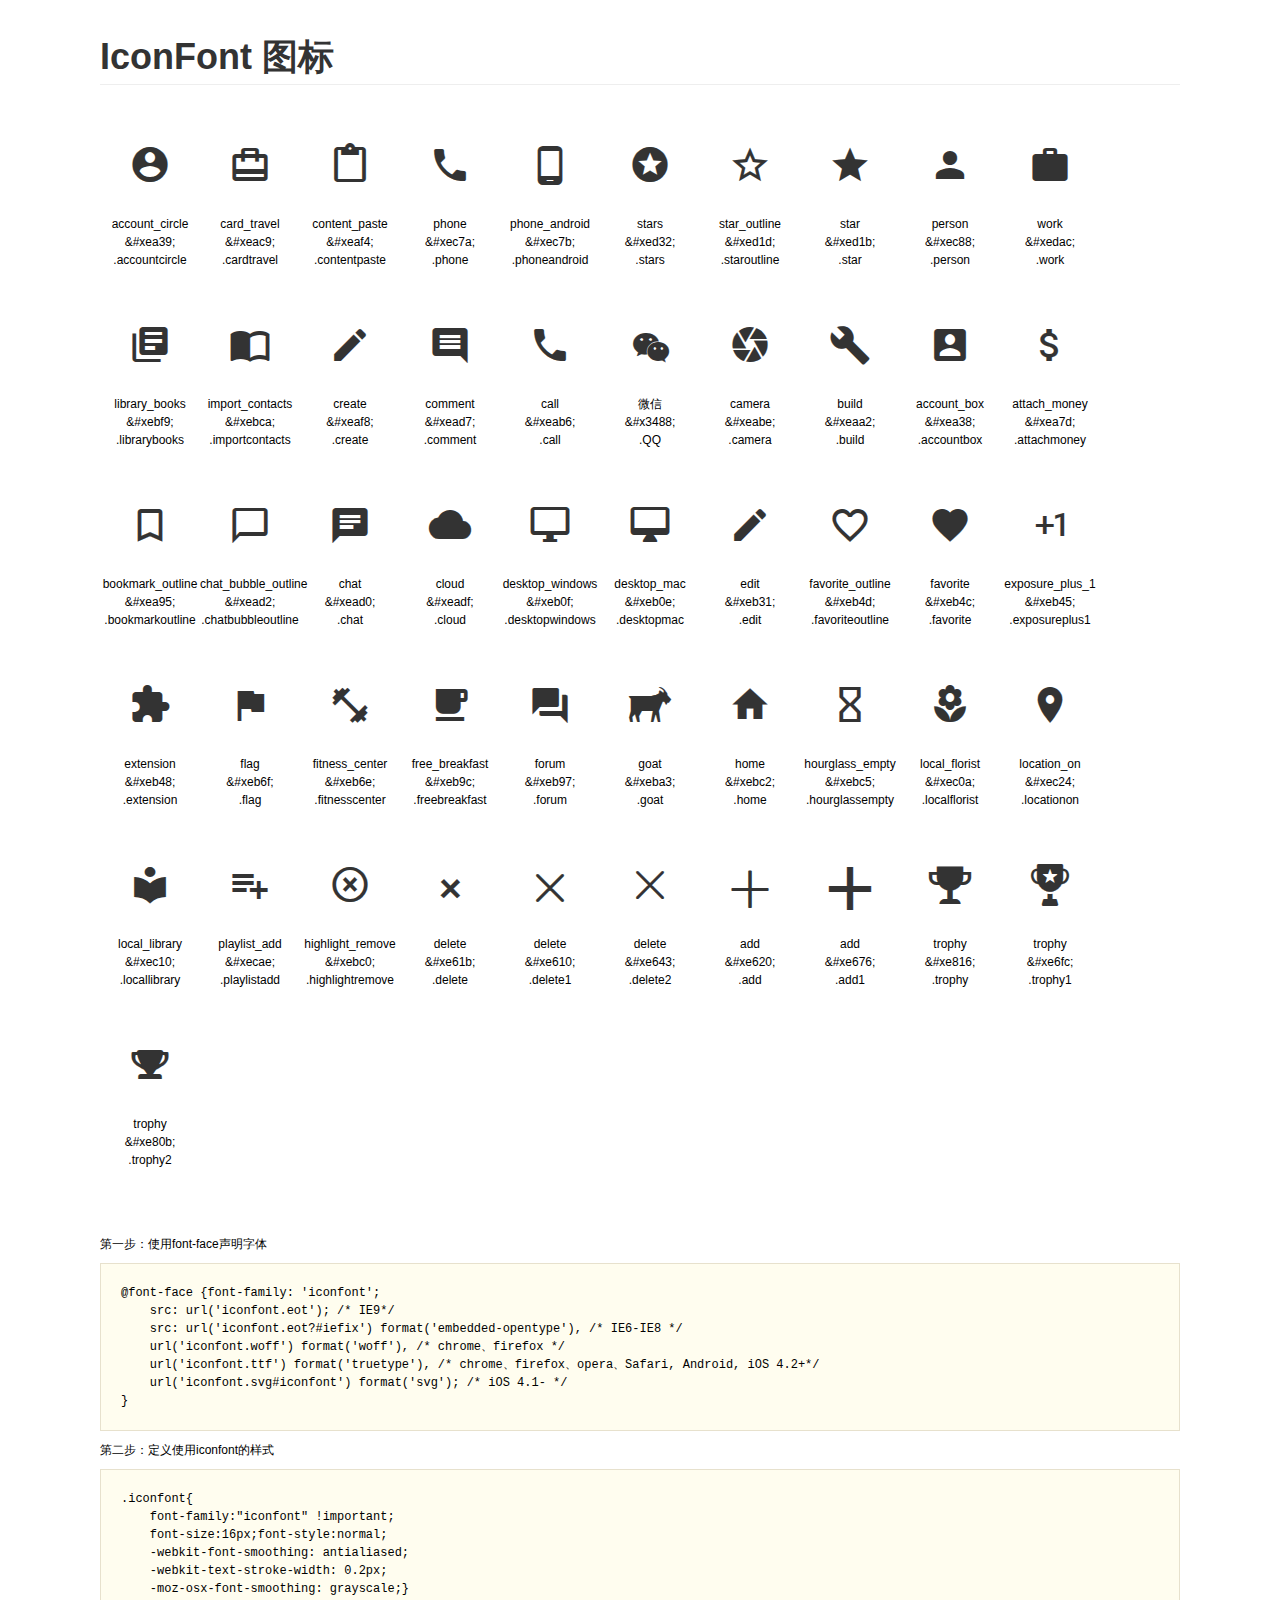
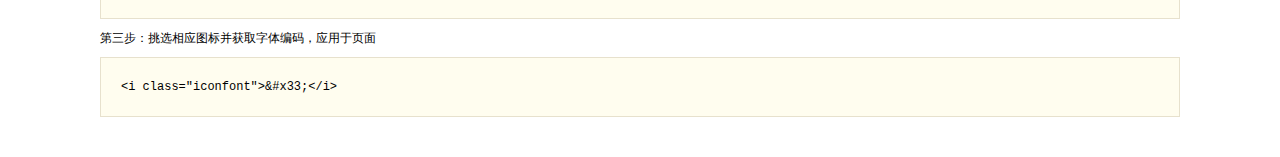
<file: static/fonts/demo.html>
<!DOCTYPE html>
<html>
<head>
    <meta charset="utf-8"/>
    <title>IconFont</title>
    <link rel="stylesheet" href="demo.css">
    <link rel="stylesheet" href="iconfont.css">
</head>
<body>
    <div class="main">
        <h1>IconFont 图标</h1>
        <ul class="icon_lists clear">
            
                <li>
                <i class="icon iconfont">&#xea39;</i>
                    <div class="name">account_circle</div>
                    <div class="code">&amp;#xea39;</div>
                    <div class="fontclass">.accountcircle</div>
                </li>
            
                <li>
                <i class="icon iconfont">&#xeac9;</i>
                    <div class="name">card_travel</div>
                    <div class="code">&amp;#xeac9;</div>
                    <div class="fontclass">.cardtravel</div>
                </li>
            
                <li>
                <i class="icon iconfont">&#xeaf4;</i>
                    <div class="name">content_paste</div>
                    <div class="code">&amp;#xeaf4;</div>
                    <div class="fontclass">.contentpaste</div>
                </li>
            
                <li>
                <i class="icon iconfont">&#xec7a;</i>
                    <div class="name">phone</div>
                    <div class="code">&amp;#xec7a;</div>
                    <div class="fontclass">.phone</div>
                </li>
            
                <li>
                <i class="icon iconfont">&#xec7b;</i>
                    <div class="name">phone_android</div>
                    <div class="code">&amp;#xec7b;</div>
                    <div class="fontclass">.phoneandroid</div>
                </li>
            
                <li>
                <i class="icon iconfont">&#xed32;</i>
                    <div class="name">stars</div>
                    <div class="code">&amp;#xed32;</div>
                    <div class="fontclass">.stars</div>
                </li>
            
                <li>
                <i class="icon iconfont">&#xed1d;</i>
                    <div class="name">star_outline</div>
                    <div class="code">&amp;#xed1d;</div>
                    <div class="fontclass">.staroutline</div>
                </li>
            
                <li>
                <i class="icon iconfont">&#xed1b;</i>
                    <div class="name">star</div>
                    <div class="code">&amp;#xed1b;</div>
                    <div class="fontclass">.star</div>
                </li>
            
                <li>
                <i class="icon iconfont">&#xec88;</i>
                    <div class="name">person</div>
                    <div class="code">&amp;#xec88;</div>
                    <div class="fontclass">.person</div>
                </li>
            
                <li>
                <i class="icon iconfont">&#xedac;</i>
                    <div class="name">work</div>
                    <div class="code">&amp;#xedac;</div>
                    <div class="fontclass">.work</div>
                </li>
            
                <li>
                <i class="icon iconfont">&#xebf9;</i>
                    <div class="name">library_books</div>
                    <div class="code">&amp;#xebf9;</div>
                    <div class="fontclass">.librarybooks</div>
                </li>
            
                <li>
                <i class="icon iconfont">&#xebca;</i>
                    <div class="name">import_contacts</div>
                    <div class="code">&amp;#xebca;</div>
                    <div class="fontclass">.importcontacts</div>
                </li>
            
                <li>
                <i class="icon iconfont">&#xeaf8;</i>
                    <div class="name">create</div>
                    <div class="code">&amp;#xeaf8;</div>
                    <div class="fontclass">.create</div>
                </li>
            
                <li>
                <i class="icon iconfont">&#xead7;</i>
                    <div class="name">comment</div>
                    <div class="code">&amp;#xead7;</div>
                    <div class="fontclass">.comment</div>
                </li>
            
                <li>
                <i class="icon iconfont">&#xeab6;</i>
                    <div class="name">call</div>
                    <div class="code">&amp;#xeab6;</div>
                    <div class="fontclass">.call</div>
                </li>
            
                <li>
                <i class="icon iconfont">&#x3488;</i>
                    <div class="name">微信</div>
                    <div class="code">&amp;#x3488;</div>
                    <div class="fontclass">.QQ</div>
                </li>
            
                <li>
                <i class="icon iconfont">&#xeabe;</i>
                    <div class="name">camera</div>
                    <div class="code">&amp;#xeabe;</div>
                    <div class="fontclass">.camera</div>
                </li>
            
                <li>
                <i class="icon iconfont">&#xeaa2;</i>
                    <div class="name">build</div>
                    <div class="code">&amp;#xeaa2;</div>
                    <div class="fontclass">.build</div>
                </li>
            
                <li>
                <i class="icon iconfont">&#xea38;</i>
                    <div class="name">account_box</div>
                    <div class="code">&amp;#xea38;</div>
                    <div class="fontclass">.accountbox</div>
                </li>
            
                <li>
                <i class="icon iconfont">&#xea7d;</i>
                    <div class="name">attach_money</div>
                    <div class="code">&amp;#xea7d;</div>
                    <div class="fontclass">.attachmoney</div>
                </li>
            
                <li>
                <i class="icon iconfont">&#xea95;</i>
                    <div class="name">bookmark_outline</div>
                    <div class="code">&amp;#xea95;</div>
                    <div class="fontclass">.bookmarkoutline</div>
                </li>
            
                <li>
                <i class="icon iconfont">&#xead2;</i>
                    <div class="name">chat_bubble_outline</div>
                    <div class="code">&amp;#xead2;</div>
                    <div class="fontclass">.chatbubbleoutline</div>
                </li>
            
                <li>
                <i class="icon iconfont">&#xead0;</i>
                    <div class="name">chat</div>
                    <div class="code">&amp;#xead0;</div>
                    <div class="fontclass">.chat</div>
                </li>
            
                <li>
                <i class="icon iconfont">&#xeadf;</i>
                    <div class="name">cloud</div>
                    <div class="code">&amp;#xeadf;</div>
                    <div class="fontclass">.cloud</div>
                </li>
            
                <li>
                <i class="icon iconfont">&#xeb0f;</i>
                    <div class="name">desktop_windows</div>
                    <div class="code">&amp;#xeb0f;</div>
                    <div class="fontclass">.desktopwindows</div>
                </li>
            
                <li>
                <i class="icon iconfont">&#xeb0e;</i>
                    <div class="name">desktop_mac</div>
                    <div class="code">&amp;#xeb0e;</div>
                    <div class="fontclass">.desktopmac</div>
                </li>
            
                <li>
                <i class="icon iconfont">&#xeb31;</i>
                    <div class="name">edit</div>
                    <div class="code">&amp;#xeb31;</div>
                    <div class="fontclass">.edit</div>
                </li>
            
                <li>
                <i class="icon iconfont">&#xeb4d;</i>
                    <div class="name">favorite_outline</div>
                    <div class="code">&amp;#xeb4d;</div>
                    <div class="fontclass">.favoriteoutline</div>
                </li>
            
                <li>
                <i class="icon iconfont">&#xeb4c;</i>
                    <div class="name">favorite</div>
                    <div class="code">&amp;#xeb4c;</div>
                    <div class="fontclass">.favorite</div>
                </li>
            
                <li>
                <i class="icon iconfont">&#xeb45;</i>
                    <div class="name">exposure_plus_1</div>
                    <div class="code">&amp;#xeb45;</div>
                    <div class="fontclass">.exposureplus1</div>
                </li>
            
                <li>
                <i class="icon iconfont">&#xeb48;</i>
                    <div class="name">extension</div>
                    <div class="code">&amp;#xeb48;</div>
                    <div class="fontclass">.extension</div>
                </li>
            
                <li>
                <i class="icon iconfont">&#xeb6f;</i>
                    <div class="name">flag</div>
                    <div class="code">&amp;#xeb6f;</div>
                    <div class="fontclass">.flag</div>
                </li>
            
                <li>
                <i class="icon iconfont">&#xeb6e;</i>
                    <div class="name">fitness_center</div>
                    <div class="code">&amp;#xeb6e;</div>
                    <div class="fontclass">.fitnesscenter</div>
                </li>
            
                <li>
                <i class="icon iconfont">&#xeb9c;</i>
                    <div class="name">free_breakfast</div>
                    <div class="code">&amp;#xeb9c;</div>
                    <div class="fontclass">.freebreakfast</div>
                </li>
            
                <li>
                <i class="icon iconfont">&#xeb97;</i>
                    <div class="name">forum</div>
                    <div class="code">&amp;#xeb97;</div>
                    <div class="fontclass">.forum</div>
                </li>
            
                <li>
                <i class="icon iconfont">&#xeba3;</i>
                    <div class="name">goat</div>
                    <div class="code">&amp;#xeba3;</div>
                    <div class="fontclass">.goat</div>
                </li>
            
                <li>
                <i class="icon iconfont">&#xebc2;</i>
                    <div class="name">home</div>
                    <div class="code">&amp;#xebc2;</div>
                    <div class="fontclass">.home</div>
                </li>
            
                <li>
                <i class="icon iconfont">&#xebc5;</i>
                    <div class="name">hourglass_empty</div>
                    <div class="code">&amp;#xebc5;</div>
                    <div class="fontclass">.hourglassempty</div>
                </li>
            
                <li>
                <i class="icon iconfont">&#xec0a;</i>
                    <div class="name">local_florist</div>
                    <div class="code">&amp;#xec0a;</div>
                    <div class="fontclass">.localflorist</div>
                </li>
            
                <li>
                <i class="icon iconfont">&#xec24;</i>
                    <div class="name">location_on</div>
                    <div class="code">&amp;#xec24;</div>
                    <div class="fontclass">.locationon</div>
                </li>
            
                <li>
                <i class="icon iconfont">&#xec10;</i>
                    <div class="name">local_library</div>
                    <div class="code">&amp;#xec10;</div>
                    <div class="fontclass">.locallibrary</div>
                </li>
            
                <li>
                <i class="icon iconfont">&#xecae;</i>
                    <div class="name">playlist_add</div>
                    <div class="code">&amp;#xecae;</div>
                    <div class="fontclass">.playlistadd</div>
                </li>
            
                <li>
                <i class="icon iconfont">&#xebc0;</i>
                    <div class="name">highlight_remove</div>
                    <div class="code">&amp;#xebc0;</div>
                    <div class="fontclass">.highlightremove</div>
                </li>
            
                <li>
                <i class="icon iconfont">&#xe61b;</i>
                    <div class="name">delete</div>
                    <div class="code">&amp;#xe61b;</div>
                    <div class="fontclass">.delete</div>
                </li>
            
                <li>
                <i class="icon iconfont">&#xe610;</i>
                    <div class="name">delete</div>
                    <div class="code">&amp;#xe610;</div>
                    <div class="fontclass">.delete1</div>
                </li>
            
                <li>
                <i class="icon iconfont">&#xe643;</i>
                    <div class="name">delete</div>
                    <div class="code">&amp;#xe643;</div>
                    <div class="fontclass">.delete2</div>
                </li>
            
                <li>
                <i class="icon iconfont">&#xe620;</i>
                    <div class="name">add</div>
                    <div class="code">&amp;#xe620;</div>
                    <div class="fontclass">.add</div>
                </li>
            
                <li>
                <i class="icon iconfont">&#xe676;</i>
                    <div class="name">add</div>
                    <div class="code">&amp;#xe676;</div>
                    <div class="fontclass">.add1</div>
                </li>
            
                <li>
                <i class="icon iconfont">&#xe816;</i>
                    <div class="name">trophy</div>
                    <div class="code">&amp;#xe816;</div>
                    <div class="fontclass">.trophy</div>
                </li>
            
                <li>
                <i class="icon iconfont">&#xe6fc;</i>
                    <div class="name">trophy</div>
                    <div class="code">&amp;#xe6fc;</div>
                    <div class="fontclass">.trophy1</div>
                </li>
            
                <li>
                <i class="icon iconfont">&#xe80b;</i>
                    <div class="name">trophy</div>
                    <div class="code">&amp;#xe80b;</div>
                    <div class="fontclass">.trophy2</div>
                </li>
            
        </ul>


        <div class="helps">
            第一步：使用font-face声明字体
            <pre>
@font-face {font-family: 'iconfont';
    src: url('iconfont.eot'); /* IE9*/
    src: url('iconfont.eot?#iefix') format('embedded-opentype'), /* IE6-IE8 */
    url('iconfont.woff') format('woff'), /* chrome、firefox */
    url('iconfont.ttf') format('truetype'), /* chrome、firefox、opera、Safari, Android, iOS 4.2+*/
    url('iconfont.svg#iconfont') format('svg'); /* iOS 4.1- */
}
</pre>
第二步：定义使用iconfont的样式
            <pre>
.iconfont{
    font-family:"iconfont" !important;
    font-size:16px;font-style:normal;
    -webkit-font-smoothing: antialiased;
    -webkit-text-stroke-width: 0.2px;
    -moz-osx-font-smoothing: grayscale;}
</pre>
第三步：挑选相应图标并获取字体编码，应用于页面
<pre>
&lt;i class="iconfont"&gt;&amp;#x33;&lt;/i&gt;
</pre>
        </div>

    </div>
</body>
</html>
</file>
<file: static/fonts/iconfont.css>
@font-face {font-family: "iconfont";
  src: url('iconfont.eot?t=1472035662'); /* IE9*/
  src: url('iconfont.eot?t=1472035662#iefix') format('embedded-opentype'), /* IE6-IE8 */
  url('iconfont.woff?t=1472035662') format('woff'), /* chrome, firefox */
  url('iconfont.ttf?t=1472035662') format('truetype'), /* chrome, firefox, opera, Safari, Android, iOS 4.2+*/
  url('iconfont.svg?t=1472035662#iconfont') format('svg'); /* iOS 4.1- */
}

.iconfont {
  font-family:"iconfont" !important;
  font-size:16px;
  font-style:normal;
  -webkit-font-smoothing: antialiased;
  -webkit-text-stroke-width: 0.2px;
  -moz-osx-font-smoothing: grayscale;
}
.icon-accountcircle:before { content: "\ea39"; }
.icon-cardtravel:before { content: "\eac9"; }
.icon-contentpaste:before { content: "\eaf4"; }
.icon-phone:before { content: "\ec7a"; }
.icon-phoneandroid:before { content: "\ec7b"; }
.icon-stars:before { content: "\ed32"; }
.icon-staroutline:before { content: "\ed1d"; }
.icon-star:before { content: "\ed1b"; }
.icon-person:before { content: "\ec88"; }
.icon-work:before { content: "\edac"; }
.icon-librarybooks:before { content: "\ebf9"; }
.icon-importcontacts:before { content: "\ebca"; }
.icon-create:before { content: "\eaf8"; }
.icon-comment:before { content: "\ead7"; }
.icon-call:before { content: "\eab6"; }
.icon-QQ:before { content: "\3488"; }
.icon-camera:before { content: "\eabe"; }
.icon-build:before { content: "\eaa2"; }
.icon-accountbox:before { content: "\ea38"; }
.icon-attachmoney:before { content: "\ea7d"; }
.icon-bookmarkoutline:before { content: "\ea95"; }
.icon-chatbubbleoutline:before { content: "\ead2"; }
.icon-chat:before { content: "\ead0"; }
.icon-cloud:before { content: "\eadf"; }
.icon-desktopwindows:before { content: "\eb0f"; }
.icon-desktopmac:before { content: "\eb0e"; }
.icon-edit:before { content: "\eb31"; }
.icon-favoriteoutline:before { content: "\eb4d"; }
.icon-favorite:before { content: "\eb4c"; }
.icon-exposureplus1:before { content: "\eb45"; }
.icon-extension:before { content: "\eb48"; }
.icon-flag:before { content: "\eb6f"; }
.icon-fitnesscenter:before { content: "\eb6e"; }
.icon-freebreakfast:before { content: "\eb9c"; }
.icon-forum:before { content: "\eb97"; }
.icon-goat:before { content: "\eba3"; }
.icon-home:before { content: "\ebc2"; }
.icon-hourglassempty:before { content: "\ebc5"; }
.icon-localflorist:before { content: "\ec0a"; }
.icon-locationon:before { content: "\ec24"; }
.icon-locallibrary:before { content: "\ec10"; }
.icon-playlistadd:before { content: "\ecae"; }
.icon-highlightremove:before { content: "\ebc0"; }
.icon-delete:before { content: "\e61b"; }
.icon-delete1:before { content: "\e610"; }
.icon-delete2:before { content: "\e643"; }
.icon-add:before { content: "\e620"; }
.icon-add1:before { content: "\e676"; }
.icon-trophy:before { content: "\e816"; }
.icon-trophy1:before { content: "\e6fc"; }
.icon-trophy2:before { content: "\e80b"; }
</file>
<file: static/fonts/demo.css>
*{margin: 0;padding: 0;list-style: none;}
/*
KISSY CSS Reset
理念：1. reset 的目的不是清除浏览器的默认样式，这仅是部分工作。清除和重置是紧密不可分的。
2. reset 的目的不是让默认样式在所有浏览器下一致，而是减少默认样式有可能带来的问题。
3. reset 期望提供一套普适通用的基础样式。但没有银弹，推荐根据具体需求，裁剪和修改后再使用。
特色：1. 适应中文；2. 基于最新主流浏览器。
维护：玉伯<lifesinger@gmail.com>, 正淳<ragecarrier@gmail.com>
 */

/** 清除内外边距 **/
body, h1, h2, h3, h4, h5, h6, hr, p, blockquote, /* structural elements 结构元素 */
dl, dt, dd, ul, ol, li, /* list elements 列表元素 */
pre, /* text formatting elements 文本格式元素 */
form, fieldset, legend, button, input, textarea, /* form elements 表单元素 */
th, td /* table elements 表格元素 */ {
  margin: 0;
  padding: 0;
}

/** 设置默认字体 **/
body,
button, input, select, textarea /* for ie */ {
  font: 12px/1.5 tahoma, arial, \5b8b\4f53, sans-serif;
}
h1, h2, h3, h4, h5, h6 { font-size: 100%; }
address, cite, dfn, em, var { font-style: normal; } /* 将斜体扶正 */
code, kbd, pre, samp { font-family: courier new, courier, monospace; } /* 统一等宽字体 */
small { font-size: 12px; } /* 小于 12px 的中文很难阅读，让 small 正常化 */

/** 重置列表元素 **/
ul, ol { list-style: none; }

/** 重置文本格式元素 **/
a { text-decoration: none; }
a:hover { text-decoration: underline; }


/** 重置表单元素 **/
legend { color: #000; } /* for ie6 */
fieldset, img { border: 0; } /* img 搭车：让链接里的 img 无边框 */
button, input, select, textarea { font-size: 100%; } /* 使得表单元素在 ie 下能继承字体大小 */
/* 注：optgroup 无法扶正 */

/** 重置表格元素 **/
table { border-collapse: collapse; border-spacing: 0; }

/* 清除浮动 */
.ks-clear:after, .clear:after {
  content: '\20';
  display: block;
  height: 0;
  clear: both;
}
.ks-clear, .clear {
  *zoom: 1;
}

.main {padding: 30px 100px;}
.main h1{font-size:36px; color:#333; text-align:left;margin-bottom:30px; border-bottom: 1px solid #eee;}

.helps{margin-top:40px;}
.helps pre{
  padding:20px;
  margin:10px 0;
  border:solid 1px #e7e1cd;
  background-color: #fffdef;
  overflow: auto;
}

.icon_lists li{
  float:left;
  width: 100px;
  height:180px;
  text-align: center;
}
.icon_lists .icon{
  font-size: 42px;
  line-height: 100px;
  margin: 10px 0;
  color:#333;
  -webkit-transition: font-size 0.25s ease-out 0s;
  -moz-transition: font-size 0.25s ease-out 0s;
  transition: font-size 0.25s ease-out 0s;

}
.icon_lists .icon:hover{
  font-size: 100px;
}
</file>
